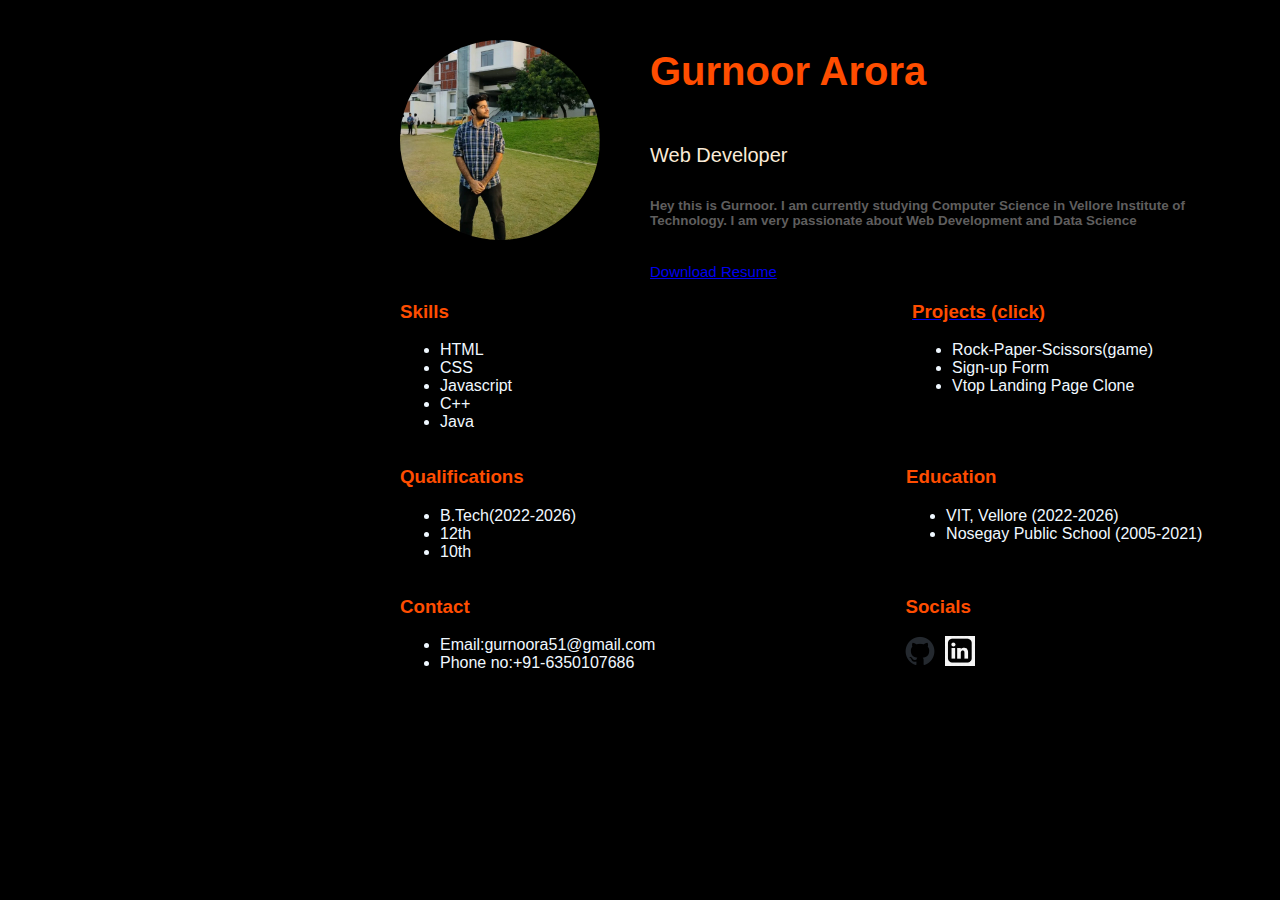
<file: index.html>
<!DOCTYPE html>
<html lang="en">
<head>
    <meta charset="UTF-8">
    <meta name="viewport" content="width=device-width, initial-scale=1.0">
    <title>Resume</title>
    <link rel="stylesheet" href="style.css">
</head>
<body>
    <div class="resume">
    <div class="top">
       
        <div class="image">
        <img src="./images/pfp.jpeg" alt="photo">
        </div>
        <div class="content"><h1>Gurnoor Arora</h1>
            <div class="description">
            <p style="color: antiquewhite;">Web Developer</p>
            <h6 style="color: rgb(95, 94, 94);">Hey this is Gurnoor. I am currently studying Computer Science in Vellore Institute of Technology. I am very passionate about Web Development and Data Science</h6></div>
            <a href="./images/resume.jpg" download style="font-size: 15px;">Download Resume</a>
        </div>
    </div>
    
    <div class="bottom-content">
        <div class="row-1">
        <div class="Skills">
            <h3 style="color:rgb(255, 77, 0) ;">Skills</h3>
            <ul>
                <li>HTML</li>
                <li>CSS</li>
                <li>Javascript</li>
                <li>C++</li>
                <li>Java</li>
            </ul>
        </div>
        <div class="Projects">
          <a href="./Additional/projects.html" target="_blank"><h3 style="color:rgb(255, 77, 0) ;">Projects (click)</h3></a>
            <ul>
                <li>Rock-Paper-Scissors(game)</li>
                        <li>Sign-up Form</li>
                        <li>Vtop Landing Page Clone</li>
            </ul>
        </div>
    </div>
    <div class="row-2">
        <div class="qualifications">
            <h3 style="color:rgb(255, 77, 0) ;">Qualifications</h3>
            <ul>
                <li>B.Tech(2022-2026)</li>
                <li>12th</li>
                <li>10th</li>
            </ul>
            
            
        </div>
        <div class="Education">
            <h3 style="color:rgb(255, 77, 0) ;">Education</h3>
            <ul>
                <li>VIT, Vellore (2022-2026)</li>
                <li>Nosegay Public School (2005-2021)</li>
            </ul>
            
        </div>
    </div>
    </div>
    <div class="bottom">
        <div class="contact">
            <h3 style="color:rgb(255, 77, 0) ;">Contact</h3>
            <ul>
                <li>Email:gurnoora51@gmail.com</li>
                <li>Phone no:+91-6350107686</li>
            </ul>
        </div>
        <div class="social">
            <h3 style="color:rgb(255, 77, 0) ;">Socials</h3>
            <a href="https://github.com/GurnoorArora" target="_blank"><img src="./images/github-mark.png" alt="github" style="height: 30px;margin-right: 5px;"></a>
            <a href="https://www.linkedin.com/in/gurnoor-arora-364339229" target="_blank"><img src="./images/LinkedIn.png" alt="github" style="height: 30px;"></a>
        </div>
    </div>

</div>
</body>
</html>
</file>
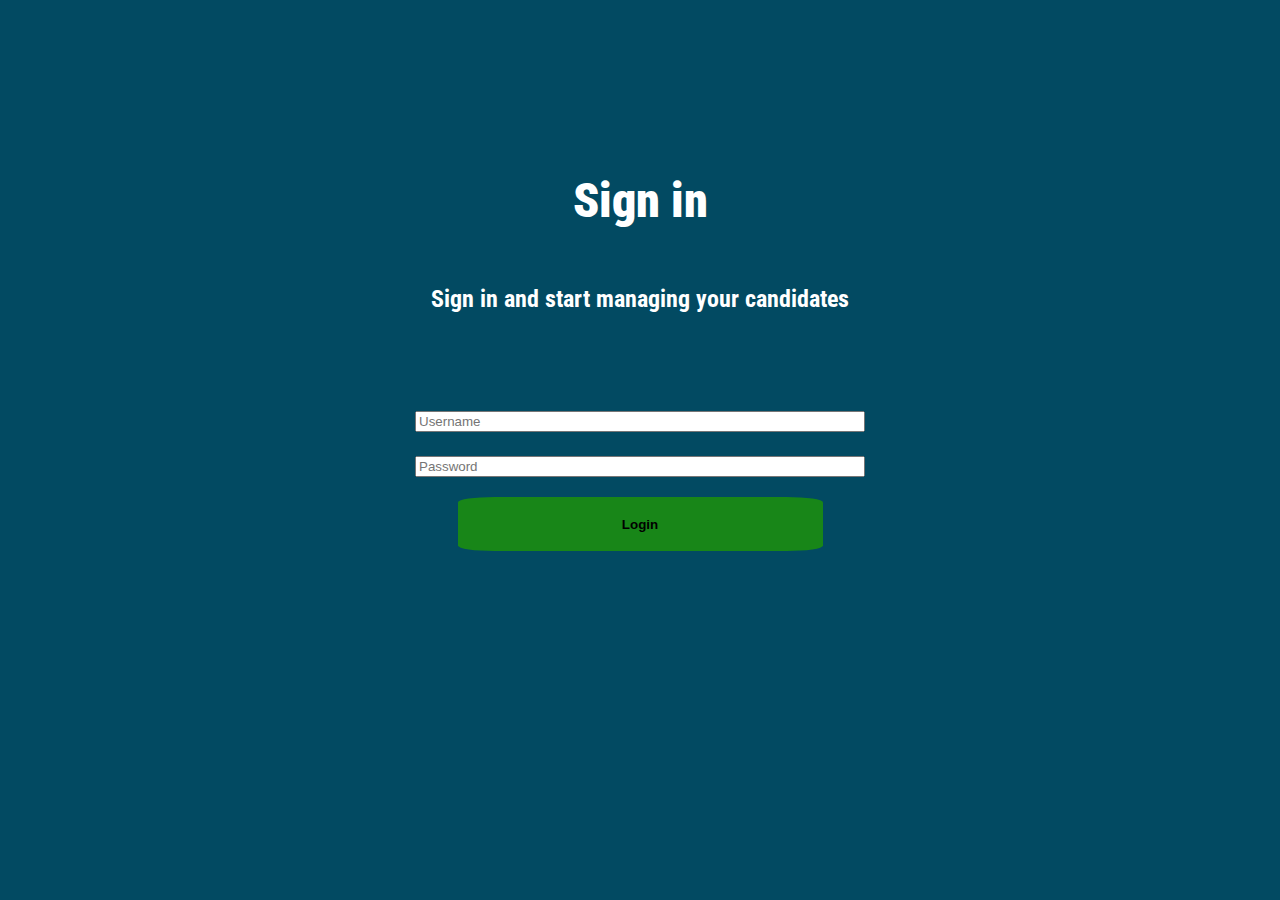
<file: login form/index.html>
<!DOCTYPE html>
<html lang="en">
<head>
    <meta charset="UTF-8">
    <meta name="viewport" content="width=device-width, initial-scale=1.0">
    <title>Login Form</title>
    <link href='https://fonts.googleapis.com/css?family=Gruppo' rel='stylesheet'>
    <link rel="stylesheet" href="style.css">
    <link href='https://fonts.googleapis.com/css?family=Nova Flat' rel='stylesheet'>
    <link rel="preconnect" href="https://fonts.googleapis.com">
<link rel="preconnect" href="https://fonts.gstatic.com" crossorigin>  
<link href="https://fonts.googleapis.com/css2?family=Roboto+Condensed:ital@1&display=swap" rel="stylesheet">
</head>
<body class="body">
    
    <div class="form">
       
        <div class="upper">
        <h1><strong>Sign in</strong></h1>
        <p>Sign in and start managing your candidates</p>
        </div>
        <form action="your_server_script.php" method="post">
            <div class="input">
                <label for="username">Username:</label>
                <input type="text" id="username" name="username" placeholder="Username" required>
                
                <label for="password">Password:</label>
                <input type="password" id="password" name="password" placeholder="Password" required>
            </div>
            <div class="button">
                <button type="submit" class="buttonthick"><strong>Login</strong></button>   
            </div>
        </form>
    </div>
</body>
</html>
</file>
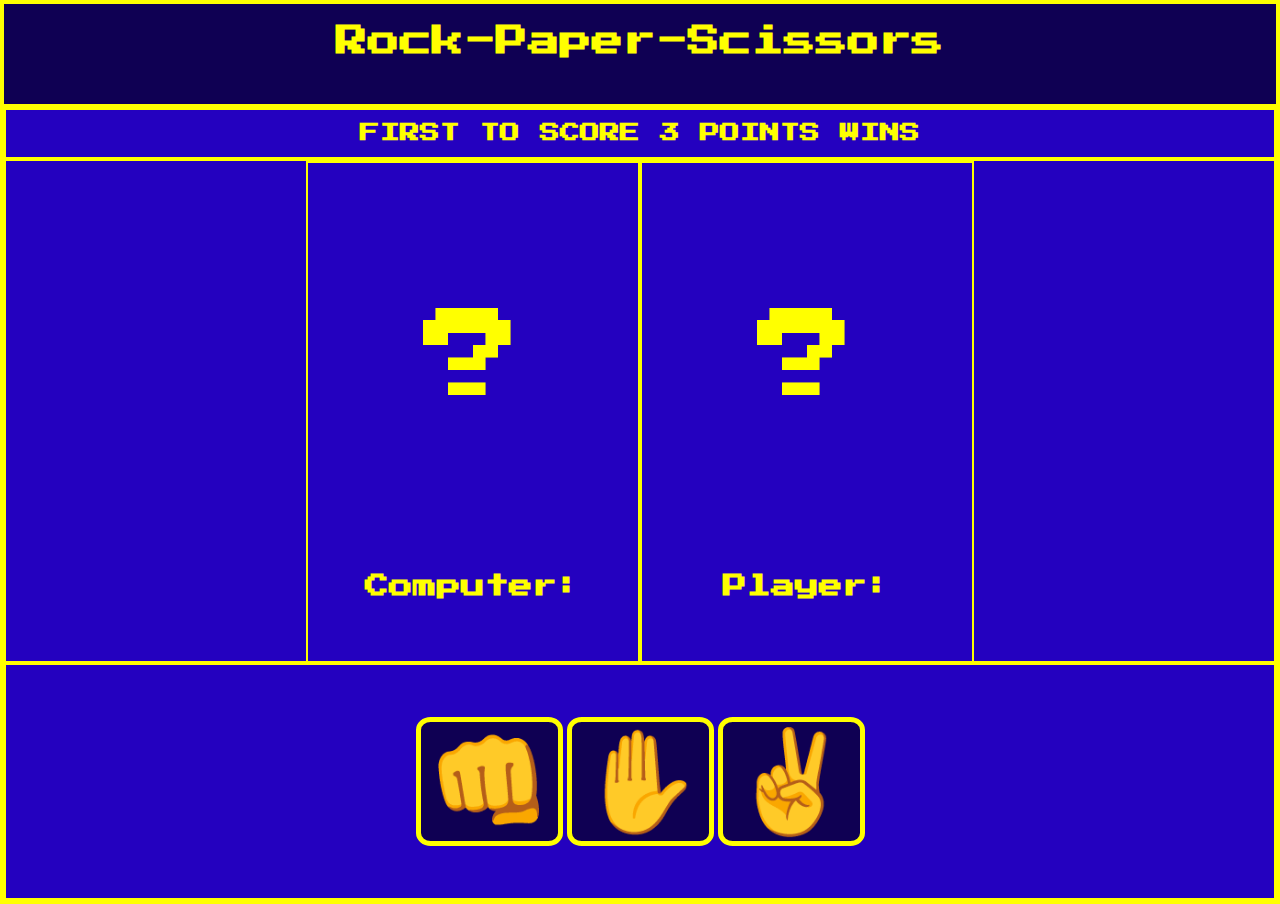
<file: rps/index.html>
<!DOCTYPE html>
<html lang="en">
<head>
    <meta charset="UTF-8">
    <meta name="viewport" content="width=device-width, initial-scale=1.0">
    <title>Rock-Paper-Scissors</title>
    <script src="script.js"></script>
    <link rel="stylesheet" href="style.css">
    <link rel="preconnect" href="https://fonts.googleapis.com">
<link rel="preconnect" href="https://fonts.gstatic.com" crossorigin>
<link href="https://fonts.googleapis.com/css2?family=Press+Start+2P&display=swap" rel="stylesheet">

</head>
<body>
    <div class="webpage">

    <div class="navbar">
        <h1>Rock-Paper-Scissors</h1>
    </div>
    <div class="lower">
        <div class="text">
            <h1 id="result">FIRST TO SCORE 3 POINTS WINS</h1>
        </div>
        <div class="boxes">
        <div class="computer">
            <div class="imgcomputer">
                <!-- <img src="raised_hand_with_fingers_splayed.png" alt="paper"> -->
                <p class="player1" id="computerSign">?</p>
            </div>
            <h2 id="ComputerScore">Computer:</h2>

        </div>
        <div class="player">
            <div class="imgplayer">
                <p class="player1" id="player1">?</p>
                <!-- <img src="raised_hand_with_fingers_splayed.png" alt="paper"> -->
            </div>
            <h2 id="PlayerScore">Player:</h2>
        </div>
        </div>
        <div class="images" id="lol">
           
                <button class="stone1 span" id="rock"><div class="sign">👊</div></button>
           
           
                <button class="paper1 span" id="paper"><div class="sign">✋</div></button>
            
           
                <button class="scissors1 span" id="scissors"><div class="sign">✌️</div></button>
            
        </div>
    
    </div>
    </div>

</body>
</html>
</file>
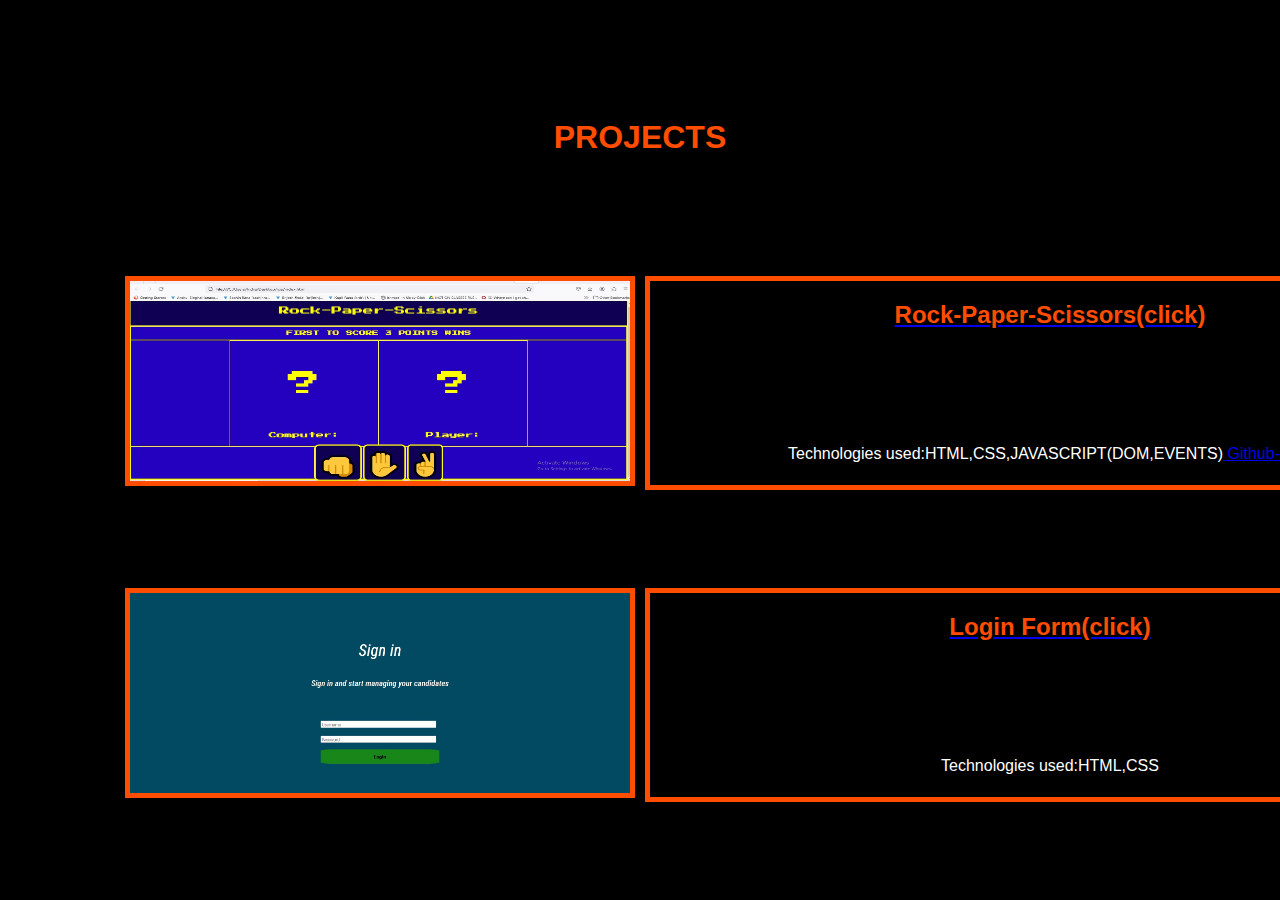
<file: Additional/projects.html>
<!DOCTYPE html>
<html lang="en">
<head>
    <meta charset="UTF-8">
    <meta name="viewport" content="width=device-width, initial-scale=1.0">
    <title>Projects</title>
    <link rel="stylesheet" href="style1.css">
</head>
<body>
    <div class="projects">
        <div class="heading">
           <h1 style="color:rgb(255, 77, 0)">PROJECTS</h1>
        </div>
        <div class="project">
            <div class="image"><img src="../images/rps.jpg" alt="Rock-Paper-Scissors" style="height: 200px;width: 500px;margin-left: 75px;"></div>
            <div class="text"> 
            <div class="heading-project"><a href="../rps/index.html" target="_blank"> <h2 style="color:rgb(255, 77, 0)">Rock-Paper-Scissors(click)</h2></div></a>
            
            <div class="description">
                <p>Technologies used:HTML,CSS,JAVASCRIPT(DOM,EVENTS)<a href="https://github.com/GurnoorArora/RockPapperScissors-odin.git">    Github-repo</a></p>
        
                                  
            </div>

        </div>
           
        </div>
        <div class="project">
            <div class="image"><img src="../images/login.jpg" alt="Login Form" style="height: 200px;width: 500px;margin-left: 75px;"></div>
            <div class="text"> 
            <div class="heading-project"><a href="../login form/index.html" target="_blank"> <h2 style="color:rgb(255, 77, 0)">Login Form(click)</h2></a></div>
            
            <div class="description"><p>Technologies used:HTML,CSS</p>
        
                                  
            </div>
        </div>
        
    </div>
    
</body>
</html>
</file>
<file: style.css>
body
{
    margin: 0;
    padding: 0;
    background-color: rgb(0, 0, 0);
}
.resume
{
    display: flex;
    flex-direction:column ;
    font-family:'Lucida Sans', 'Lucida Sans Regular', 'Lucida Grande', 'Lucida Sans Unicode', Geneva, Verdana, sans-serif;
}
.top{
   
    color:rgb(255, 77, 0);
    display: flex;
   
    font-size: 20px;
    margin-left: 100px;
   
    
}
.top img{
    height: 200px;
    border-radius: 50%;
    margin-left: 150px;
    margin-top:40px;
}
.top h1{
  
    height: 90px;
    display: flex;
    align-items: center;
}

.top h3{
    color: white;
}
.content
{
  
    margin-left: 50px;
}
.description
{
   
    width: 600px;
}
.image
{
    margin-left: 150px;
}
.bottom-content
{
    display: flex;
    flex-direction: column;
    
    padding-left: 400px;
   
}
.row-1
{
    display: flex;
    color: aliceblue;
    
  

}

.row-2
{
    display: flex;
    color: aliceblue;
 
}
.Projects
{
    margin-left: 400px;
}
.Education
{
    margin-left: 330px;
}
.bottom
{
    display: flex;
    padding-left: 400px;
}
.bottom .contact
{
    color: aliceblue;
}

.social
{
    margin-left: 250px;
    
    width: 150px;
}
</file>
<file: login form/style.css>
.body
{
    padding: 0;
    margin:0;
    background-color:#024a62;
    color: rgb(0, 3, 5);
    display: flex;
    justify-content: center;
    align-items: center;
    height: 100vh;

    font-family: 'Roboto Condensed', sans-serif;
    font-size: 20px;
}
.form
{
    display: flex;
    color:white;
    flex-direction: column;
    height: 80vh;
    width: 80vh;
    
    align-items: center;
}
.input
{
    display: flex;
    flex-direction: column;
   
    width: 50vh;
    margin-top: 50px;
    
}
.upper,.button
{
   
}
.upper{
    display: flex;
    flex-direction: column;
    align-items: center;
    margin-top: 50px;
    font-size: larger;
    font-weight: bold;
    
}
.button{
    display: flex;
    justify-content:center;
    margin-top: 20px;
    height: 6vh;
  
  
}

button
{
    background-color: rgb(24, 134, 24);
    width:365px;
    border-radius: 10%;
    border:#024a62;

}
.input
{
    color:#024a62;
}
</file>
<file: rps/style.css>
body{
    padding: 0px;
    margin:0px;
  
}
.navbar
{
    height: 100px;
    background-color: rgb(15, 0, 83);
    color: rgb(255, 255, 0);
    display: flex;
    justify-content: center;
   
        font-family: "Press Start 2P", system-ui;
        font-weight: 400;
        font-style: normal;

    border: 2px solid  yellow;
    
      

}
.lower
{
    border: 2px solid yellow;
    flex-grow: 1;
    display: flex;
    flex-direction: column;
}
.webpage
{
    display: flex;
    flex-direction: column;
    height: 100vh;
    /* background-color: rgb(39, 30, 170); */
    background-color: rgb(36, 1, 191);
    font-family: "Press Start 2P", system-ui;
    font-weight: 400;
    font-style: normal;
    border: 2px solid yellow;
    
}
.text
{
   display: flex;
   justify-content: center;
   color: yellow;
   border: 2px solid yellow;
}
.text h1{
    font-size: 20px;
}
.images
{
    justify-self: end;
    /* margin-top: 300px; */
    display: flex;
    justify-content: center;
    height: 100px;
    border: 2px solid yellow;
    
}

img{
    
    border: 5px solid  rgb(15, 0, 83);
    margin: 2px;
    border-radius: 10%;
    
}

.boxes
{
   
    border: 2px solid  yellow ;
    flex-grow: 1;
    
    display: flex;
    
}
.computer
{
    border: 2px solid yellow;
    height: 100%;
    width: 50%;
    margin-left: 300px;
    display: flex;
    flex-direction: column;
    align-items: center;
    justify-content: space-evenly;
    color: yellow;

   
}
.player
{
    border: 2px solid yellow;
    height: 100%;
    width: 50%;
    margin-right: 300px;
    display: flex;
    flex-direction: column;
    align-items: center;
    justify-content: space-evenly;
    color: yellow;
   
}
.imgplayer
{
    font-size: 100px;
}
.imgcomputer
{
    font-size: 100px;
}
.images{
    display: flex;
    flex-grow: 1;
    
    align-items: center;
}
button{
    
    font-size: 100px;
    background-color: rgb(15, 0, 83) ;
    border: 5px solid yellow;
    margin: 2px;
    border-radius: 10%;
    display: flex;
}
</file>
<file: Additional/style1.css>
body{
    margin:0;
    padding: 0;
    background-color: black;
    font-family: 'Lucida Sans', 'Lucida Sans Regular', 'Lucida Grande', 'Lucida Sans Unicode', Geneva, Verdana, sans-serif;
}
.heading{
    display: flex;
    justify-content: center;
}
.projects
{
    /* border: 2px solid red; */
    height: 100vh;
    display: flex;
    flex-direction: column;
    justify-content: space-evenly;
}
.project
{
    /* border: 2px solid red; */
    color: white;
    display: flex;
    margin-left: 50px;
}
.text{
    display: flex;
    flex-direction: column;
}
.heading-project
{
    /* border: 2px solid red; */
    width: 800px;
    display: flex;
    justify-content: center;
}
.description
{
    /* border: 2px solid red; */
    margin-top: 80px;
    display: flex;
    justify-content: center;
}
.text{
    border: 5px solid rgb(255, 77, 0);
    margin-left: 10px;
}
.image img
{
    border: 5px solid rgb(255, 77, 0);
}
</file>
